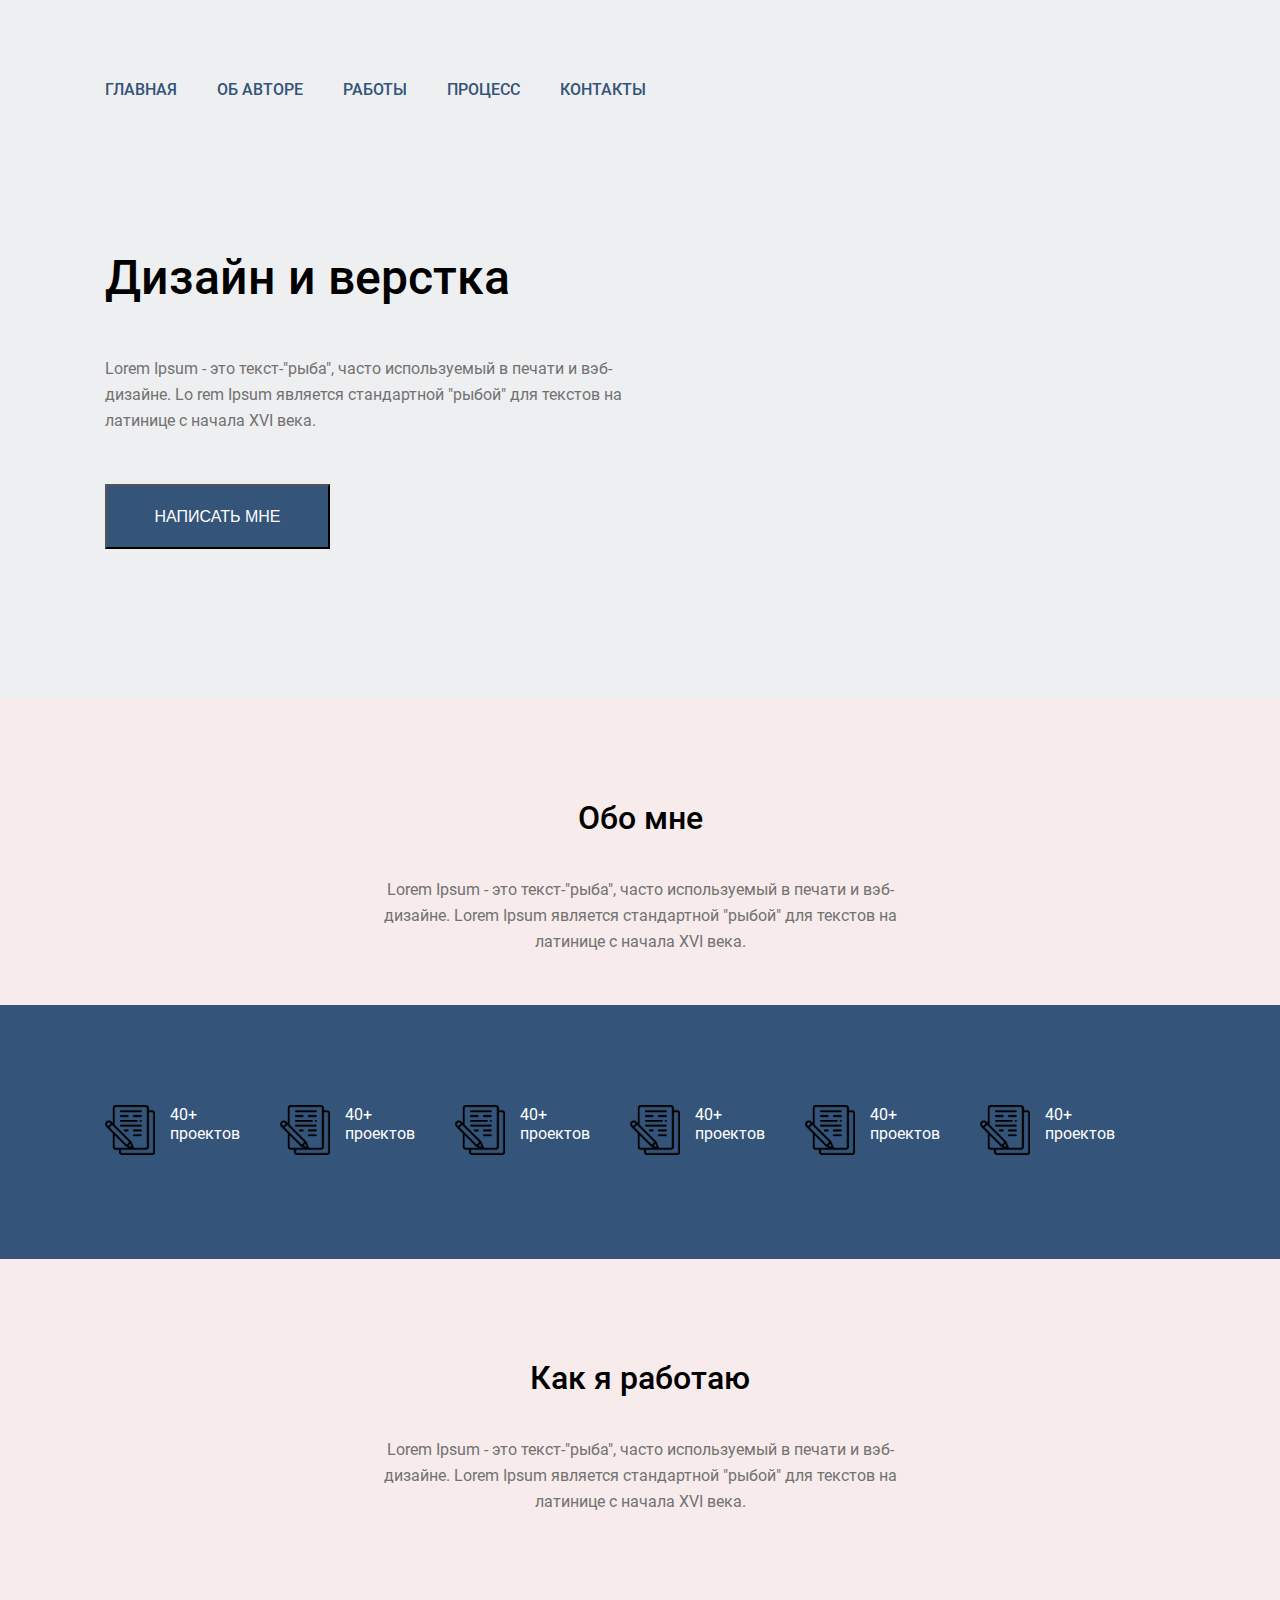
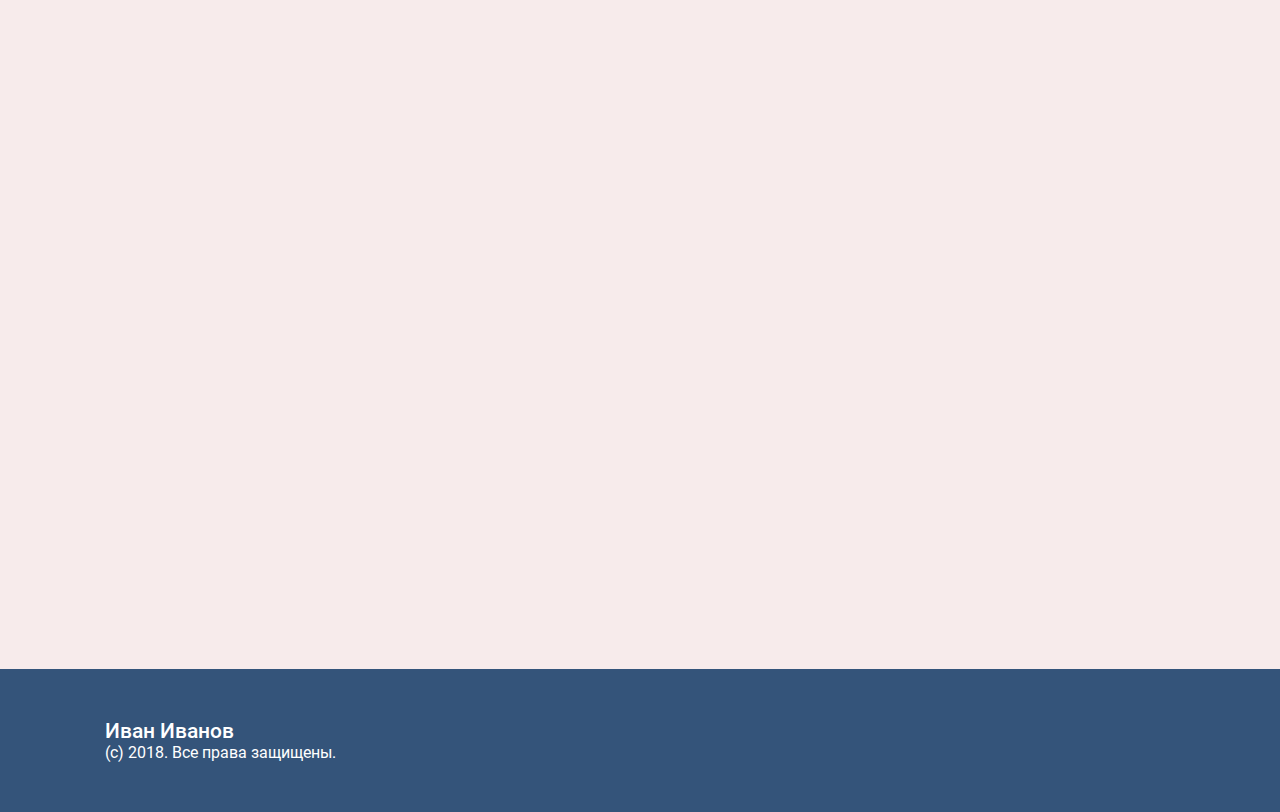
<file: index.html>
<!DOCTYPE html>
<html lang="en">
    <head>
        <Title>Lesson_07_Hometask</Title>
        <meta charset="UTF-8">
        <link rel="stylesheet" href="fonts/stylesheet.css">
        <link rel="stylesheet" href="style.css">
    </head>
    <body>
        <div class="first_bl">
            <div class="bl space">
                <div class="menu space">
                    <div class="menu"><a class="link menu" href="#">главная</a></div><!--
                 --><div class="menu"><a class="link menu" href="#">об авторе</a></div><!--
                 --><div class="menu"><a class="link menu" href="#">работы</a></div><!--
                 --><div class="menu"><a class="link menu" href="#">процесс</a></div><!--
                 --><div class="menu"><a class="link menu" href="#">контакты</a></div>
                </div>
                <div class="head name">Дизайн и верстка</div>
                <div class="bl_content">Lorem Ipsum - это текст-"рыба", часто используемый в печати и вэб-дизайне. Lo rem Ipsum является стандартной "рыбой" для текстов на латинице с начала XVI века.</div>
                <button class="button">написать мне</button>
            </div>
        </div>
        <div class="bl space">
            <div class="bl name">
                Обо мне
            </div>
            <div class="bl_content center">
                Lorem Ipsum - это текст-"рыба", часто используемый в печати и вэб-дизайне. Lorem Ipsum является стандартной "рыбой" для текстов на латинице с начала XVI века.
            </div>
        </div>
        <div class="blue_bl">
            <div class="bl space">
                <div class="carts">
                    <div class="in_bl">
                        <a href="#"><img class="size icon" src="images/document.png" alt="#"></a>
                    </div><!--
                 --><div class="in_bl width_80">
                        40+ проектов
                    </div>
                </div><!--
             --><div class="carts">
                    <div class="in_bl">
                        <a href="#"><img class="size icon" src="images/document.png" alt="#"></a>
                    </div><!--
                 --><div class="in_bl width_80">
                        <span>40+ проектов</span>
                    </div>
                    </div><!--
             --><div class="carts">
                    <div class="in_bl">
                        <a href="#"><img class="size icon" src="images/document.png" alt="#"></a>
                    </div><!--
                 --><div class="in_bl width_80">
                        <span>40+ проектов</span>
                    </div>
                    </div><!--
             --><div class="carts">
                    <div class="in_bl">
                        <a href="#"><img class="size icon" src="images/document.png" alt="#"></a>
                    </div><!--
                 --><div class="in_bl width_80">
                        <span>40+ проектов</span>
                    </div>
                    </div><!--
             --><div class="carts">
                    <div class="in_bl">
                        <a href="#"><img class="size icon" src="images/document.png" alt="#"></a>
                    </div><!--
                 --><div class="in_bl width_80">
                        <span>40+ проектов</span>
                    </div>
                </div><!--
             --><div class="carts">
                    <div class="in_bl ">
                        <a href="#"><img class="size icon" src="images/document.png" alt="#"></a>
                    </div><!--
                 --><div class="in_bl width_80">
                        <span>40+ проектов</span>
                    </div>
                </div>
            </div>
        </div>
        <div class="bl space">
            <div class="bl name">
                Как я работаю
            </div>
            <div class="bl_content center">
                Lorem Ipsum - это текст-"рыба", часто используемый в печати и вэб-дизайне. Lorem Ipsum является стандартной "рыбой" для текстов на латинице с начала XVI века.
            </div>
        </div>
        <div class="bl space">
            <iframe width="1110" height="600" src="https://www.youtube.com/embed/tGKlj-g6dWY?controls=0" title="YouTube video player" frameborder="0" allow="accelerometer; autoplay; clipboard-write; encrypted-media; gyroscope; picture-in-picture" allowfullscreen></iframe>
        </div>
        <div class="blue_bl">
            <div class="bl space">
                <div class="color_font size_font">Иван Иванов</div>
                <div class="color_font">(с) 2018. Все права защищены.</div>
            </div>
        </div>
    </body>
</html>
</file>
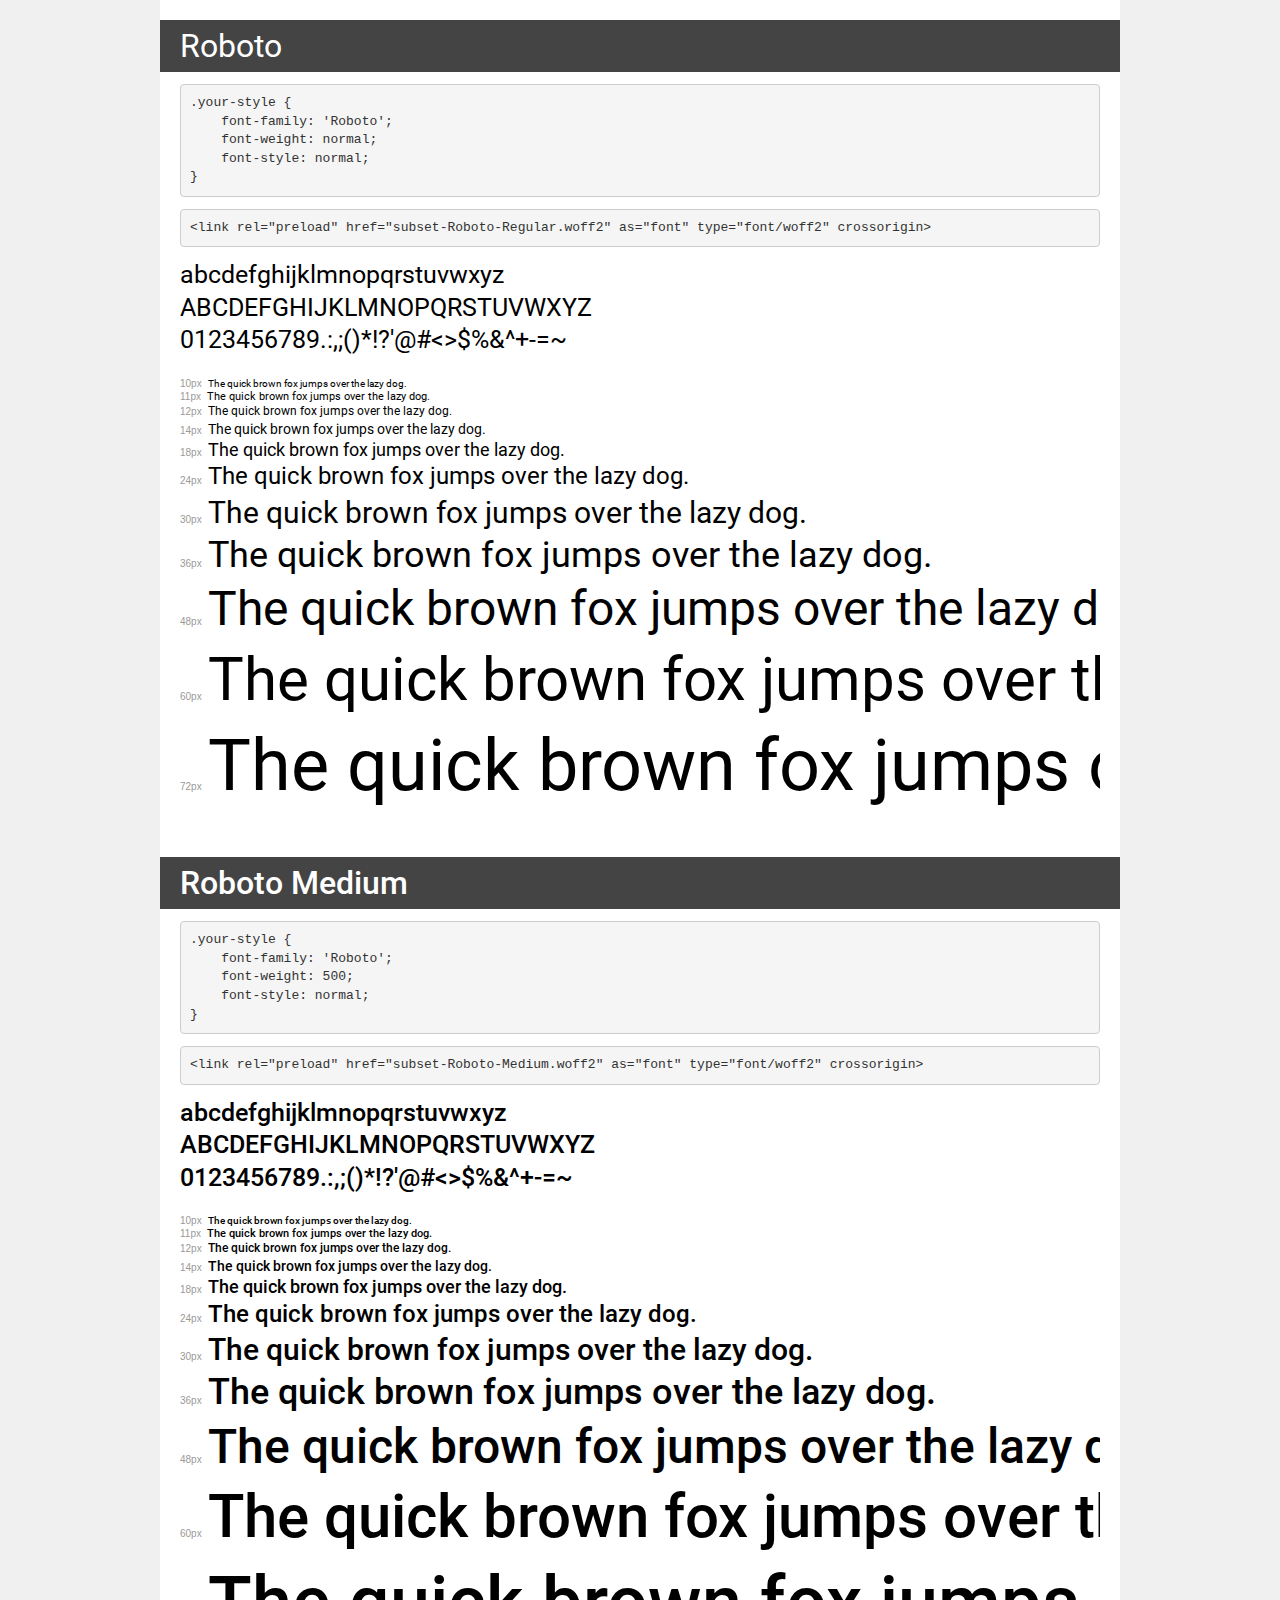
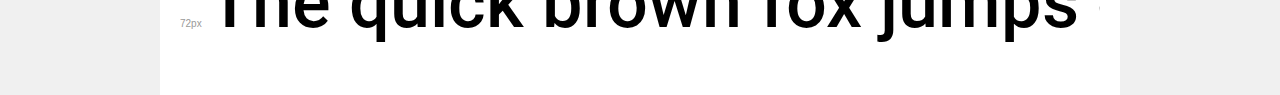
<file: fonts/demo.html>
<!DOCTYPE html>
<html lang="en">
<head>
    <meta charset="utf-8">
    <meta http-equiv="X-UA-Compatible" content="IE=edge">
    <meta name="viewport" content="width=device-width, initial-scale=1">
    <meta name="robots" content="noindex, noarchive">
    <meta name="format-detection" content="telephone=no">
    <title>Transfonter demo</title>
    <link href="stylesheet.css" rel="stylesheet">
    <style>
        /*
        http://meyerweb.com/eric/tools/css/reset/
        v2.0 | 20110126
        License: none (public domain)
        */
        html, body, div, span, applet, object, iframe,
        h1, h2, h3, h4, h5, h6, p, blockquote, pre,
        a, abbr, acronym, address, big, cite, code,
        del, dfn, em, img, ins, kbd, q, s, samp,
        small, strike, strong, sub, sup, tt, var,
        b, u, i, center,
        dl, dt, dd, ol, ul, li,
        fieldset, form, label, legend,
        table, caption, tbody, tfoot, thead, tr, th, td,
        article, aside, canvas, details, embed,
        figure, figcaption, footer, header, hgroup,
        menu, nav, output, ruby, section, summary,
        time, mark, audio, video {
            margin: 0;
            padding: 0;
            border: 0;
            font-size: 100%;
            font: inherit;
            vertical-align: baseline;
        }
        /* HTML5 display-role reset for older browsers */
        article, aside, details, figcaption, figure,
        footer, header, hgroup, menu, nav, section {
            display: block;
        }
        body {
            line-height: 1;
        }
        ol, ul {
            list-style: none;
        }
        blockquote, q {
            quotes: none;
        }
        blockquote:before, blockquote:after,
        q:before, q:after {
            content: '';
            content: none;
        }
        table {
            border-collapse: collapse;
            border-spacing: 0;
        }
        /* demo styles */
        body {
            background: #f0f0f0;
            color: #000;
        }
        .page {
            background: #fff;
            width: 920px;
            margin: 0 auto;
            padding: 20px 20px 0 20px;
            overflow: hidden;
        }
        .font-container {
            overflow-x: auto;
            overflow-y: hidden;
            margin-bottom: 40px;
            line-height: 1.3;
            white-space: nowrap;
            padding-bottom: 5px;
        }
        h1 {
            position: relative;
            background: #444;
            font-size: 32px;
            color: #fff;
            padding: 10px 20px;
            margin: 0 -20px 12px -20px;
        }
        .letters {
            font-size: 25px;
            margin-bottom: 20px;
        }
        .s10:before {
            content: '10px';
        }
        .s11:before {
            content: '11px';
        }
        .s12:before {
            content: '12px';
        }
        .s14:before {
            content: '14px';
        }
        .s18:before {
            content: '18px';
        }
        .s24:before {
            content: '24px';
        }
        .s30:before {
            content: '30px';
        }
        .s36:before {
            content: '36px';
        }
        .s48:before {
            content: '48px';
        }
        .s60:before {
            content: '60px';
        }
        .s72:before {
            content: '72px';
        }
        .s10:before, .s11:before, .s12:before, .s14:before,
        .s18:before, .s24:before, .s30:before, .s36:before,
        .s48:before, .s60:before, .s72:before {
            font-family: Arial, sans-serif;
            font-size: 10px;
            font-weight: normal;
            font-style: normal;
            color: #999;
            padding-right: 6px;
        }
        pre {
            display: block;
            padding: 9px;
            margin: 0 0 12px;
            font-family: Monaco, Menlo, Consolas, "Courier New", monospace;
            font-size: 13px;
            line-height: 1.428571429;
            color: #333;
            font-weight: normal;
            font-style: normal;
            background-color: #f5f5f5;
            border: 1px solid #ccc;
            overflow-x: auto;
            border-radius: 4px;
        }
        /* responsive */
        @media (max-width: 959px) {
            .page {
                width: auto;
                margin: 0;
            }
        }
    </style>
</head>
<body>
<div class="page">
    <div class="demo">
        <h1 style="font-family: 'Roboto'; font-weight: normal; font-style: normal;">Roboto</h1>
        <pre title="Usage">.your-style {
    font-family: 'Roboto';
    font-weight: normal;
    font-style: normal;
}</pre>
        <pre title="Preload (optional)">
&lt;link rel=&quot;preload&quot; href=&quot;subset-Roboto-Regular.woff2&quot; as=&quot;font&quot; type=&quot;font/woff2&quot; crossorigin&gt;</pre>
        <div class="font-container" style="font-family: 'Roboto'; font-weight: normal; font-style: normal;">
            <p class="letters">
                abcdefghijklmnopqrstuvwxyz<br>
ABCDEFGHIJKLMNOPQRSTUVWXYZ<br>
                0123456789.:,;()*!?'@#&lt;&gt;$%&^+-=~
            </p>
            <p class="s10" style="font-size: 10px;">The quick brown fox jumps over the lazy dog.</p>
            <p class="s11" style="font-size: 11px;">The quick brown fox jumps over the lazy dog.</p>
            <p class="s12" style="font-size: 12px;">The quick brown fox jumps over the lazy dog.</p>
            <p class="s14" style="font-size: 14px;">The quick brown fox jumps over the lazy dog.</p>
            <p class="s18" style="font-size: 18px;">The quick brown fox jumps over the lazy dog.</p>
            <p class="s24" style="font-size: 24px;">The quick brown fox jumps over the lazy dog.</p>
            <p class="s30" style="font-size: 30px;">The quick brown fox jumps over the lazy dog.</p>
            <p class="s36" style="font-size: 36px;">The quick brown fox jumps over the lazy dog.</p>
            <p class="s48" style="font-size: 48px;">The quick brown fox jumps over the lazy dog.</p>
            <p class="s60" style="font-size: 60px;">The quick brown fox jumps over the lazy dog.</p>
            <p class="s72" style="font-size: 72px;">The quick brown fox jumps over the lazy dog.</p>
        </div>
    </div>

    <div class="demo">
        <h1 style="font-family: 'Roboto'; font-weight: 500; font-style: normal;">Roboto Medium</h1>
        <pre title="Usage">.your-style {
    font-family: 'Roboto';
    font-weight: 500;
    font-style: normal;
}</pre>
        <pre title="Preload (optional)">
&lt;link rel=&quot;preload&quot; href=&quot;subset-Roboto-Medium.woff2&quot; as=&quot;font&quot; type=&quot;font/woff2&quot; crossorigin&gt;</pre>
        <div class="font-container" style="font-family: 'Roboto'; font-weight: 500; font-style: normal;">
            <p class="letters">
                abcdefghijklmnopqrstuvwxyz<br>
ABCDEFGHIJKLMNOPQRSTUVWXYZ<br>
                0123456789.:,;()*!?'@#&lt;&gt;$%&^+-=~
            </p>
            <p class="s10" style="font-size: 10px;">The quick brown fox jumps over the lazy dog.</p>
            <p class="s11" style="font-size: 11px;">The quick brown fox jumps over the lazy dog.</p>
            <p class="s12" style="font-size: 12px;">The quick brown fox jumps over the lazy dog.</p>
            <p class="s14" style="font-size: 14px;">The quick brown fox jumps over the lazy dog.</p>
            <p class="s18" style="font-size: 18px;">The quick brown fox jumps over the lazy dog.</p>
            <p class="s24" style="font-size: 24px;">The quick brown fox jumps over the lazy dog.</p>
            <p class="s30" style="font-size: 30px;">The quick brown fox jumps over the lazy dog.</p>
            <p class="s36" style="font-size: 36px;">The quick brown fox jumps over the lazy dog.</p>
            <p class="s48" style="font-size: 48px;">The quick brown fox jumps over the lazy dog.</p>
            <p class="s60" style="font-size: 60px;">The quick brown fox jumps over the lazy dog.</p>
            <p class="s72" style="font-size: 72px;">The quick brown fox jumps over the lazy dog.</p>
        </div>
    </div>

</div>
</body>
</html>
</file>
<file: fonts/stylesheet.css>
@font-face {
    font-family: "Roboto";
    src: url('subset-Roboto-Regular.eot');
    src: url('subset-Roboto-Regular.eot?#iefix') format('embedded-opentype'),
        url('subset-Roboto-Regular.woff2') format('woff2'),
        url('subset-Roboto-Regular.woff') format('woff'),
        url('subset-Roboto-Regular.ttf') format('truetype'),
        url('subset-Roboto-Regular.svg#Roboto-Regular') format('svg');
    font-weight: 400;
    font-style: normal;
    font-display: swap;
}

@font-face {
    font-family: "Roboto";
    src: url('subset-Roboto-Medium.eot');
    src: url('subset-Roboto-Medium.eot?#iefix') format('embedded-opentype'),
        url('subset-Roboto-Medium.woff2') format('woff2'),
        url('subset-Roboto-Medium.woff') format('woff'),
        url('subset-Roboto-Medium.ttf') format('truetype'),
        url('subset-Roboto-Medium.svg#Roboto-Medium') format('svg');
    font-weight: 500;
    font-style: normal;
    font-display: swap;
}
</file>
<file: style.css>
body {
    margin: 0px;
    box-sizing: border-box;
    background-color: rgb(247, 235, 235);
    font-family: 'Roboto';
    
}
.first_bl {
    background-color: #EEEFF1;
}
.bl.space {
    margin-left: auto;
    margin-right: auto;
    width: 1070px;
    padding: 50px;
}
.menu.space {
    padding: 30px 0 50px 0;
}
.menu {
    display: inline-block;
    vertical-align: top;
}
.link.menu {
    text-decoration: none;
    text-transform: uppercase;
    color: #34547A;
    font-size: 16px;
    font-weight: 500;
    margin-right: 40px;
}
.head.name {
    font-size: 48px;
    font-weight: 500;
    padding: 100px 0 50px 0;
}
.bl_content {
    line-height: 26px;
    color: #727272;
    font-size: 16px;
    width: 540px;
    font-weight: 400;
}
.button {
    background-color: #34547A;
    width: 225px;
    height: 65px;
    text-align: center;
    text-transform: uppercase;
    font-size: 16px;
    color: #fff;
    margin: 50px 0 100px 0;
}
.bl.name {
    font-size: 32px;
    text-align: center;
    font-weight: 500;
    padding: 50px 0 40px 0;
    vertical-align: auto;
}
.center {
    text-align: center;
    margin-left: auto;
    margin-right: auto;
}
.blue_bl {
    background-color: #34547A;
    margin-left: auto;
    margin-right: auto;
}
.carts {
    display: inline-block;
    vertical-align: top;
    margin: 50px 30px 50px 0;
    color: white;
}
.size.icon {
    width: 50px;
    margin-right: 15px;
}
.in_bl {
    display: inline-block;
    vertical-align: top;
}
.width_80 {
    width: 80px;
}
.color_font {
    color: white;
}
.size_font {
    font-weight: 500;
    font-size: 21px;
}
</file>
